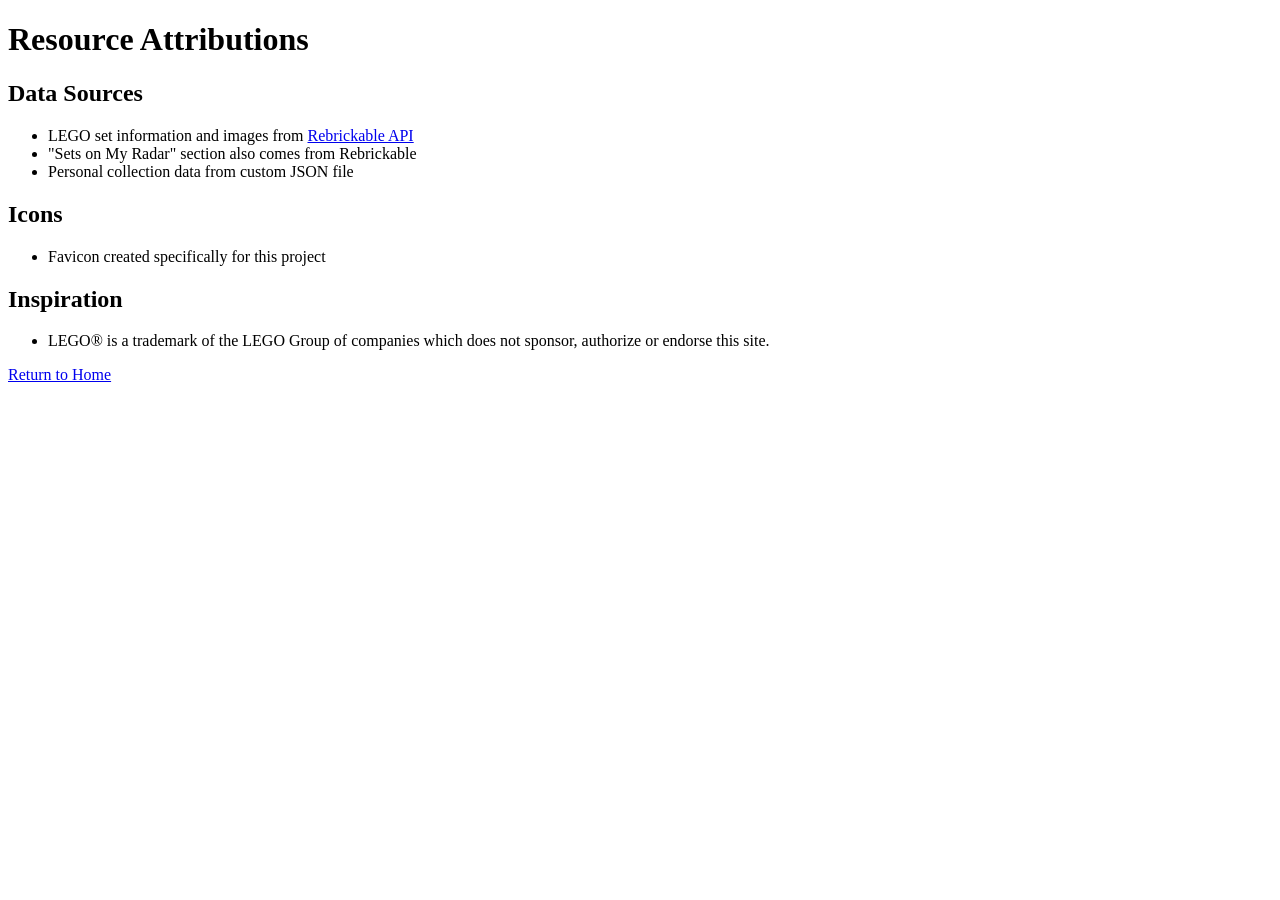
<file: attributions.html>
<!DOCTYPE html>
<html lang="en">

<head>
    <meta charset="UTF-8">
    <meta name="viewport" content="width=device-width, initial-scale=1.0">
    <title>Attributions - LEGO Collections</title>
</head>

<body>
    <h1>Resource Attributions</h1>

    <h2>Data Sources</h2>
    <ul>
        <li>LEGO set information and images from <a href="https://rebrickable.com/">Rebrickable API</a></li>
        <li>"Sets on My Radar" section also comes from Rebrickable</li>
        <li>Personal collection data from custom JSON file</li>
    </ul>

    <h2>Icons</h2>
    <ul>
        <li>Favicon created specifically for this project</li>
    </ul>

    <h2>Inspiration</h2>
    <ul>
        <li>LEGO® is a trademark of the LEGO Group of companies which does not sponsor, authorize or endorse this site.
        </li>
    </ul>

    <p><a href="index.html">Return to Home</a></p>
</body>

</html>
</file>
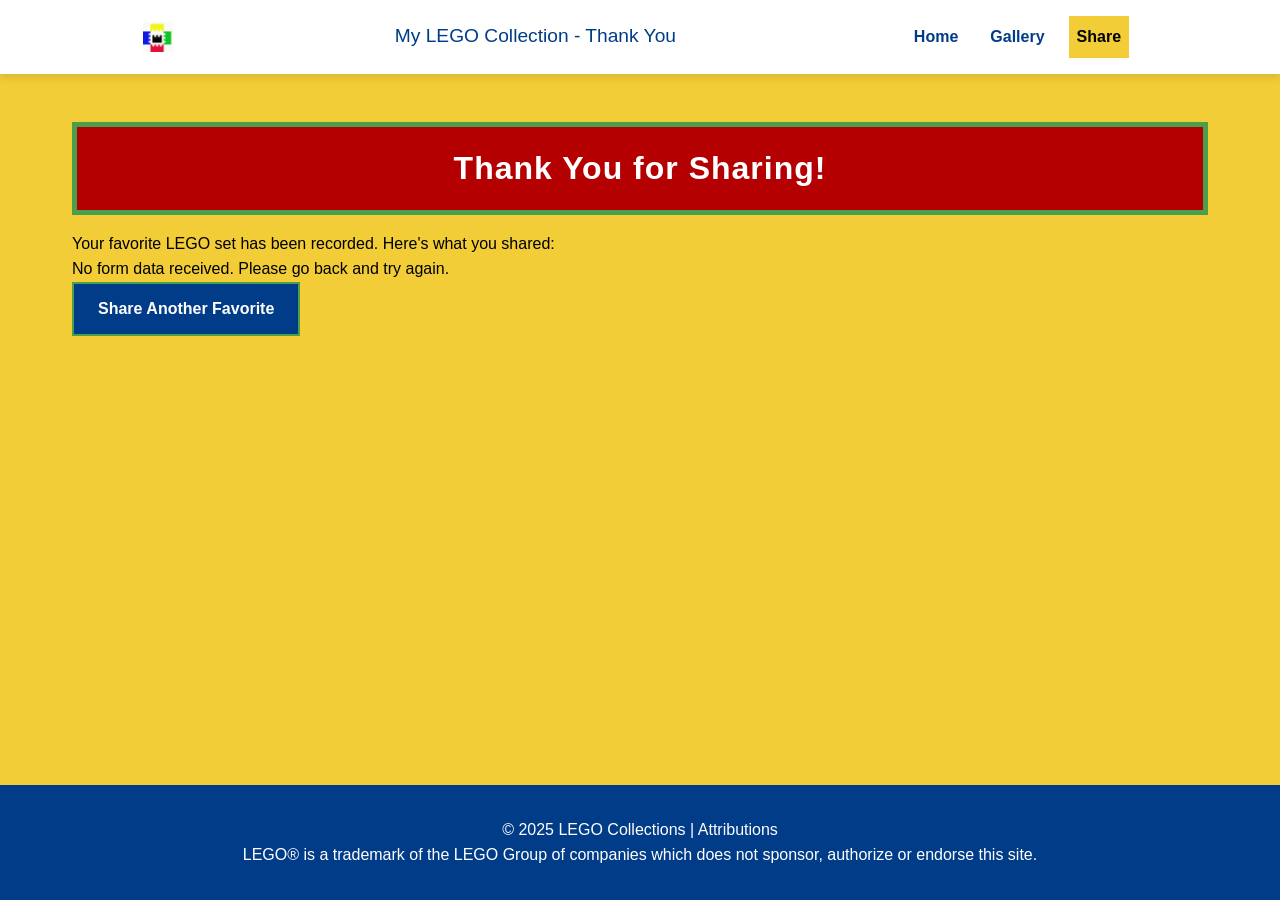
<file: form-action.html>
<!DOCTYPE html>
<html lang="en">
<head>
    <meta charset="UTF-8">
    <meta name="viewport" content="width=device-width, initial-scale=1.0">
    <title>Form Submission - My LEGO Collection</title>
    <meta name="author" content="Kae Clayton">
    <meta name="description" content="Thank you page for submitting the form to share their collections">
    <meta property="og:title" content="My LEGO Collection - Form Submission">
    <meta property="og:description"
        content="The thank you page to my LEGO collection website to thank others for sharing what they like.">
    <meta property="og:image" content="https://kaeclayton.github.io/lego-collection/images/colosseum-large.webp">
    <meta property="og:url" content="https://kaeclayton.github.io/lego-collection/form-action.html">
    <link rel="stylesheet" href="styles/small.css">
    <link rel="stylesheet" href="styles/large.css">
    <link rel="icon" href="images/lego-favicon.ico">
    <link rel="preconnect" href="https://fonts.googleapis.com">
    <link rel="preconnect" href="https://fonts.gstatic.com" crossorigin>
    <link href="https://fonts.googleapis.com/css2?family=Lexend+Deca:wght@600&display=swap" rel="stylesheet">
    <script type="module" src="scripts/main.js"></script>
</head>
<body>
    <header>
        <img src="images/lego-favicon.ico" alt="LEGO inspired favicon">
        <span>My LEGO Collection - Thank You</span>
        <button id="ham-button" class="hamburger" aria-label="Toggle navigation menu"></button>
        <nav aria-label="Main navigation">
            <ul>
                <li><a href="index.html">Home</a></li>
                <li><a href="gallery.html">Gallery</a></li>
                <li class="current"><a href="share.html">Share</a></li>
            </ul>
        </nav>
    </header>
    <main>
        <h1>Thank You for Sharing!</h1>
        <div id="form-data">
            <p>Your favorite LEGO set has been recorded.  Here's what you shared:</p>
            <div id="submission-details"></div>
            <p><a href="share.html" class="button">Share Another Favorite</a></p>
        </div>
    </main>
    <footer>
        <p>&copy; 2025 LEGO Collections | <a href="attributions.html">Attributions</a></p>
        <p>LEGO® is a trademark of the LEGO Group of companies which does not sponsor, authorize or endorse this site.</p>
    </footer>
</body>
</html>
</file>
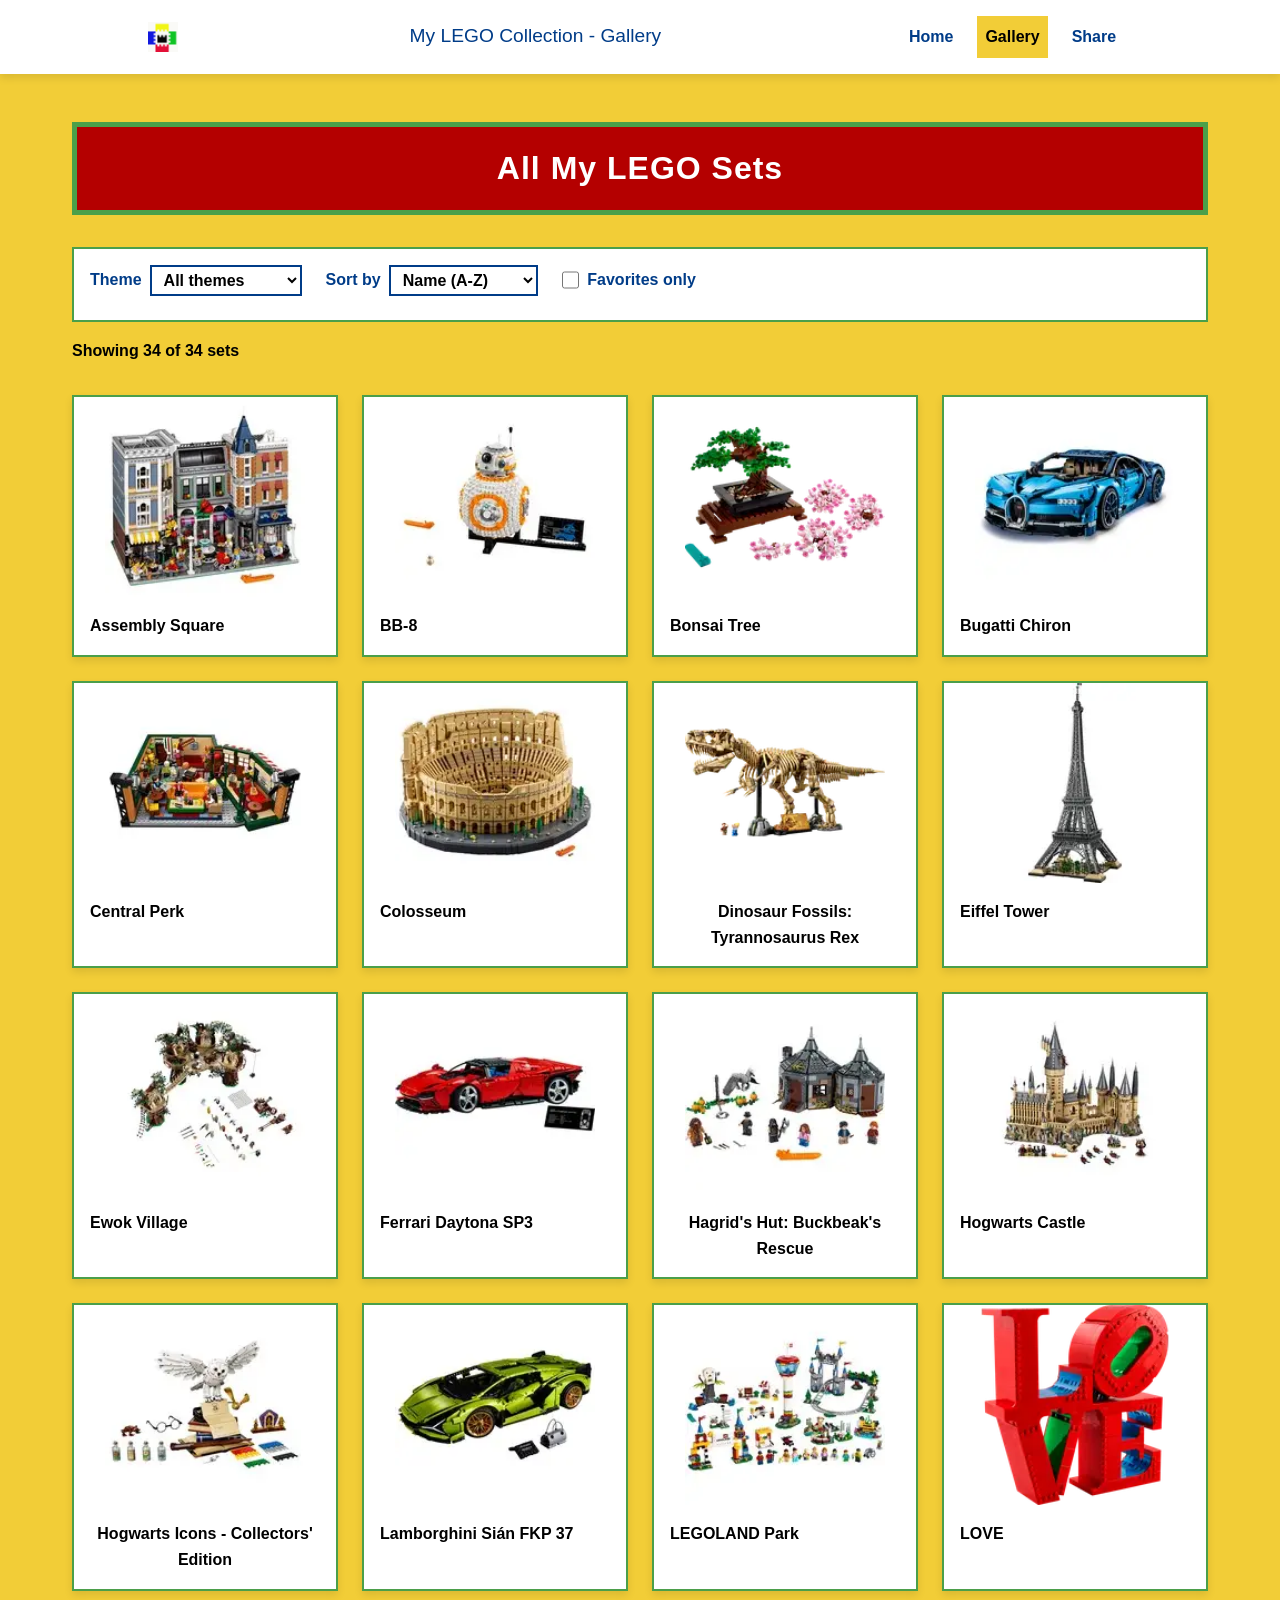
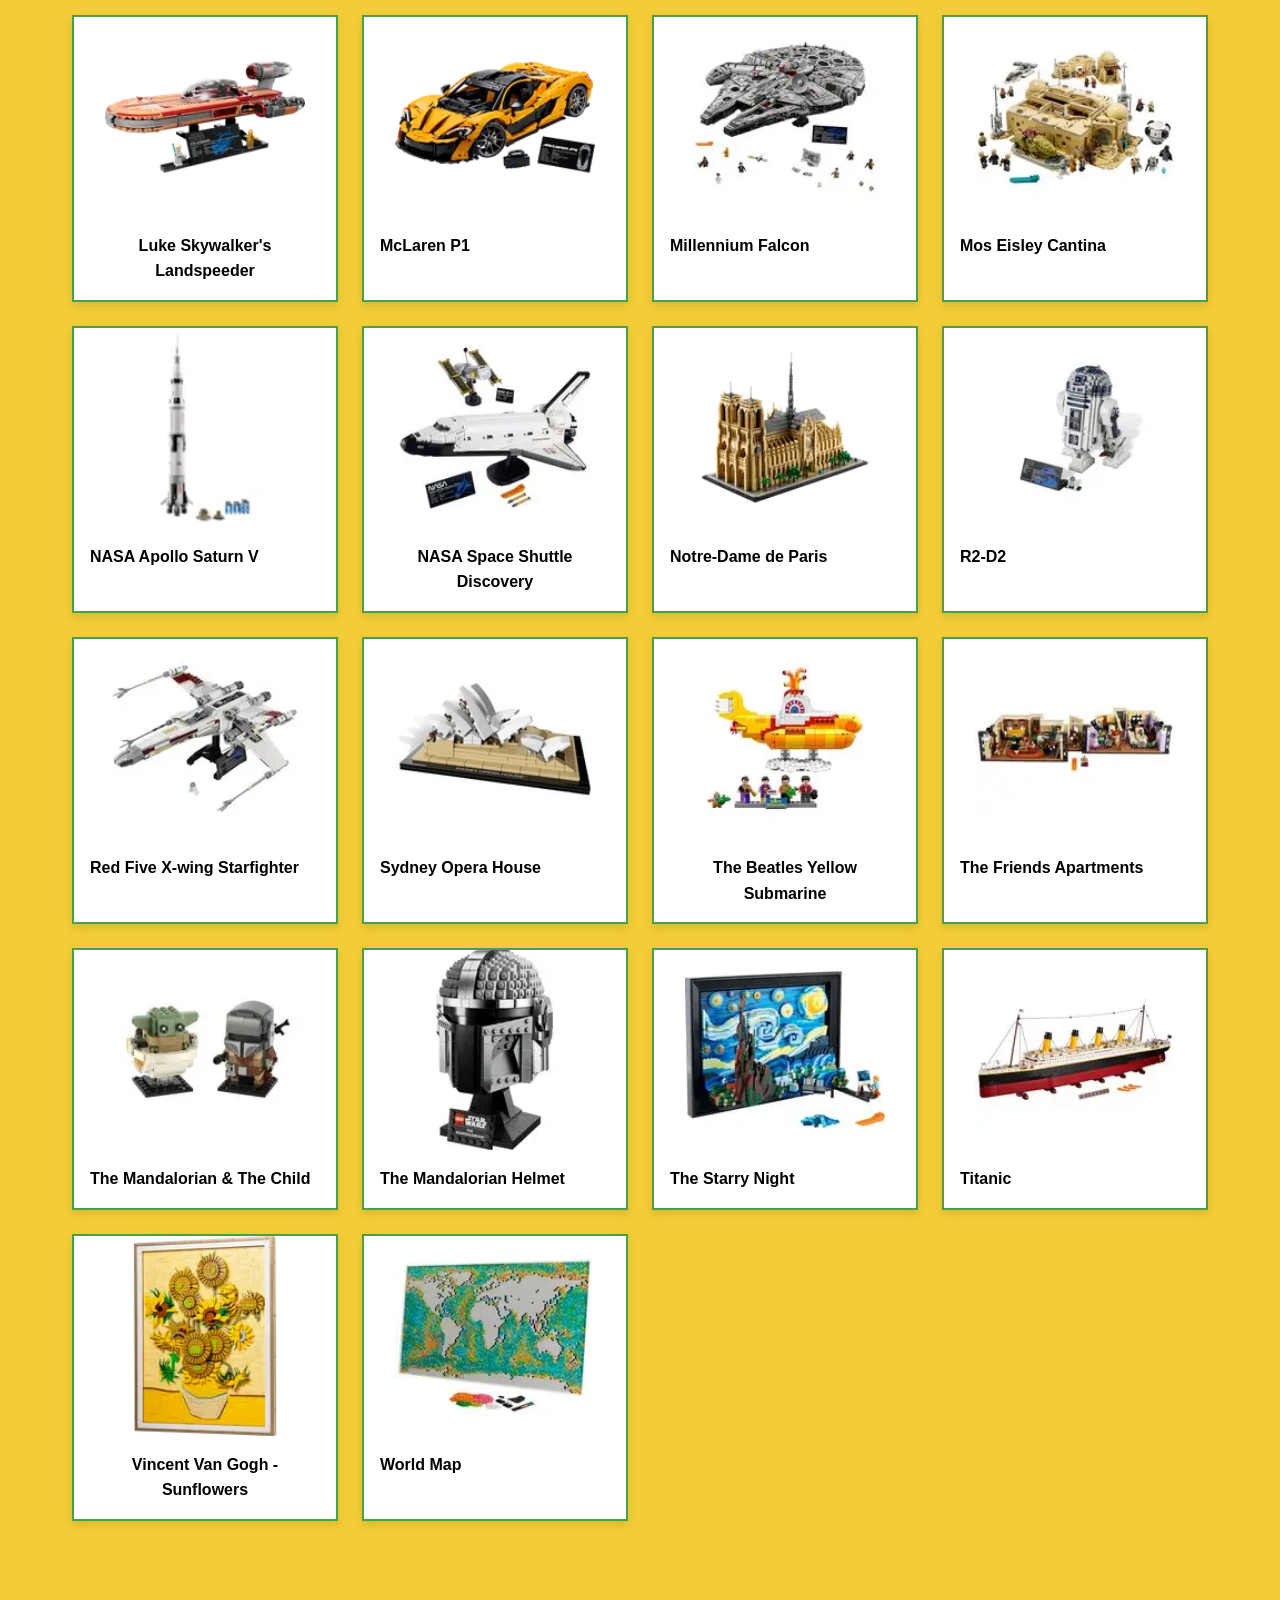
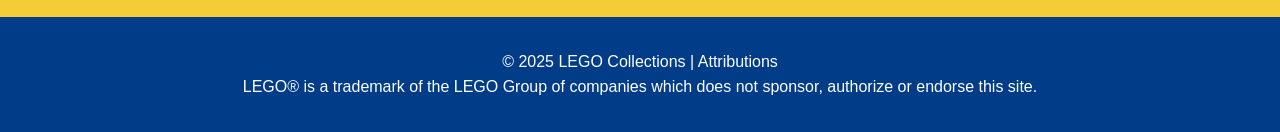
<file: gallery.html>
<!DOCTYPE html>
<html lang="en">

<head>
    <meta charset="UTF-8">
    <meta name="viewport" content="width=device-width, initial-scale=1.0">
    <title>Gallery - My LEGO Collection</title>
    <meta name="author" content="Kae Clayton">
    <meta name="description" content="Gallery page of my LEGO collection website">
    <meta property="og:title" content="My LEGO Collection - Gallery">
    <meta property="og:description" content="The gallery page to my LEGO collection website featuring all my collection.">
    <meta property="og:image" content="https://kaeclayton.github.io/lego-collection/images/colosseum-large.webp">
    <meta property="og:url" content="https://kaeclayton.github.io/lego-collection/gallery.html">
    <link rel="stylesheet" href="styles/small.css">
    <link rel="stylesheet" href="styles/large.css">
    <link rel="icon" href="images/lego-favicon.ico">
    <link rel="preconnect" href="https://fonts.googleapis.com">
    <link rel="preconnect" href="https://fonts.gstatic.com" crossorigin>
    <link href="https://fonts.googleapis.com/css2?family=Lexend+Deca:wght@600&display=swap" rel="stylesheet">
    <script type="module" src="scripts/main.js"></script>
    <script type="module" src="scripts/gallery.js"></script>
</head>

<body>
    <header>
        <img src="images/lego-favicon.ico" alt="LEGO inspired favicon">
        <span>My LEGO Collection - Gallery</span>
        <button id="ham-button" class="hamburger" aria-label="Toggle navigation menu"></button>
        <nav aria-label="Main navigation">
            <ul>
                <li><a href="index.html">Home</a></li>
                <li class="current"><a href="gallery.html">Gallery</a></li>
                <li><a href="share.html">Share</a></li>
            </ul>
        </nav>
    </header>
    <main>
        <h1>All My LEGO Sets</h1>
        <div class="gallery-controls">
            <label>Theme
                <select id="theme-filter">
                    <option value="all">All themes</option>
                </select>
            </label>
            <label>Sort by
                <select id="sort-order">
                    <option value="name">Name (A-Z)</option>
                    <option value="pieces-desc">Most pieces</option>
                    <option value="pieces-asc">Fewest pieces</option>
                    <option value="year-desc">Newest</option>
                    <option value="year-asc">Oldest</option>
                </select>
            </label>
            <label>
                <input type="checkbox" id="favorites-only"> Favorites only
            </label>
        </div>
        <p id="results-count" aria-live="polite"></p>
        <div id="all-sets" class="gallery-grid"></div>
        <dialog id="lego-modal"></dialog>
    </main>
    <footer>
        <p>&copy; 2025 LEGO Collections | <a href="attributions.html">Attributions</a></p>
        <p>LEGO® is a trademark of the LEGO Group of companies which does not sponsor, authorize or endorse this site.</p>
    </footer>
</body>

</html>
</file>
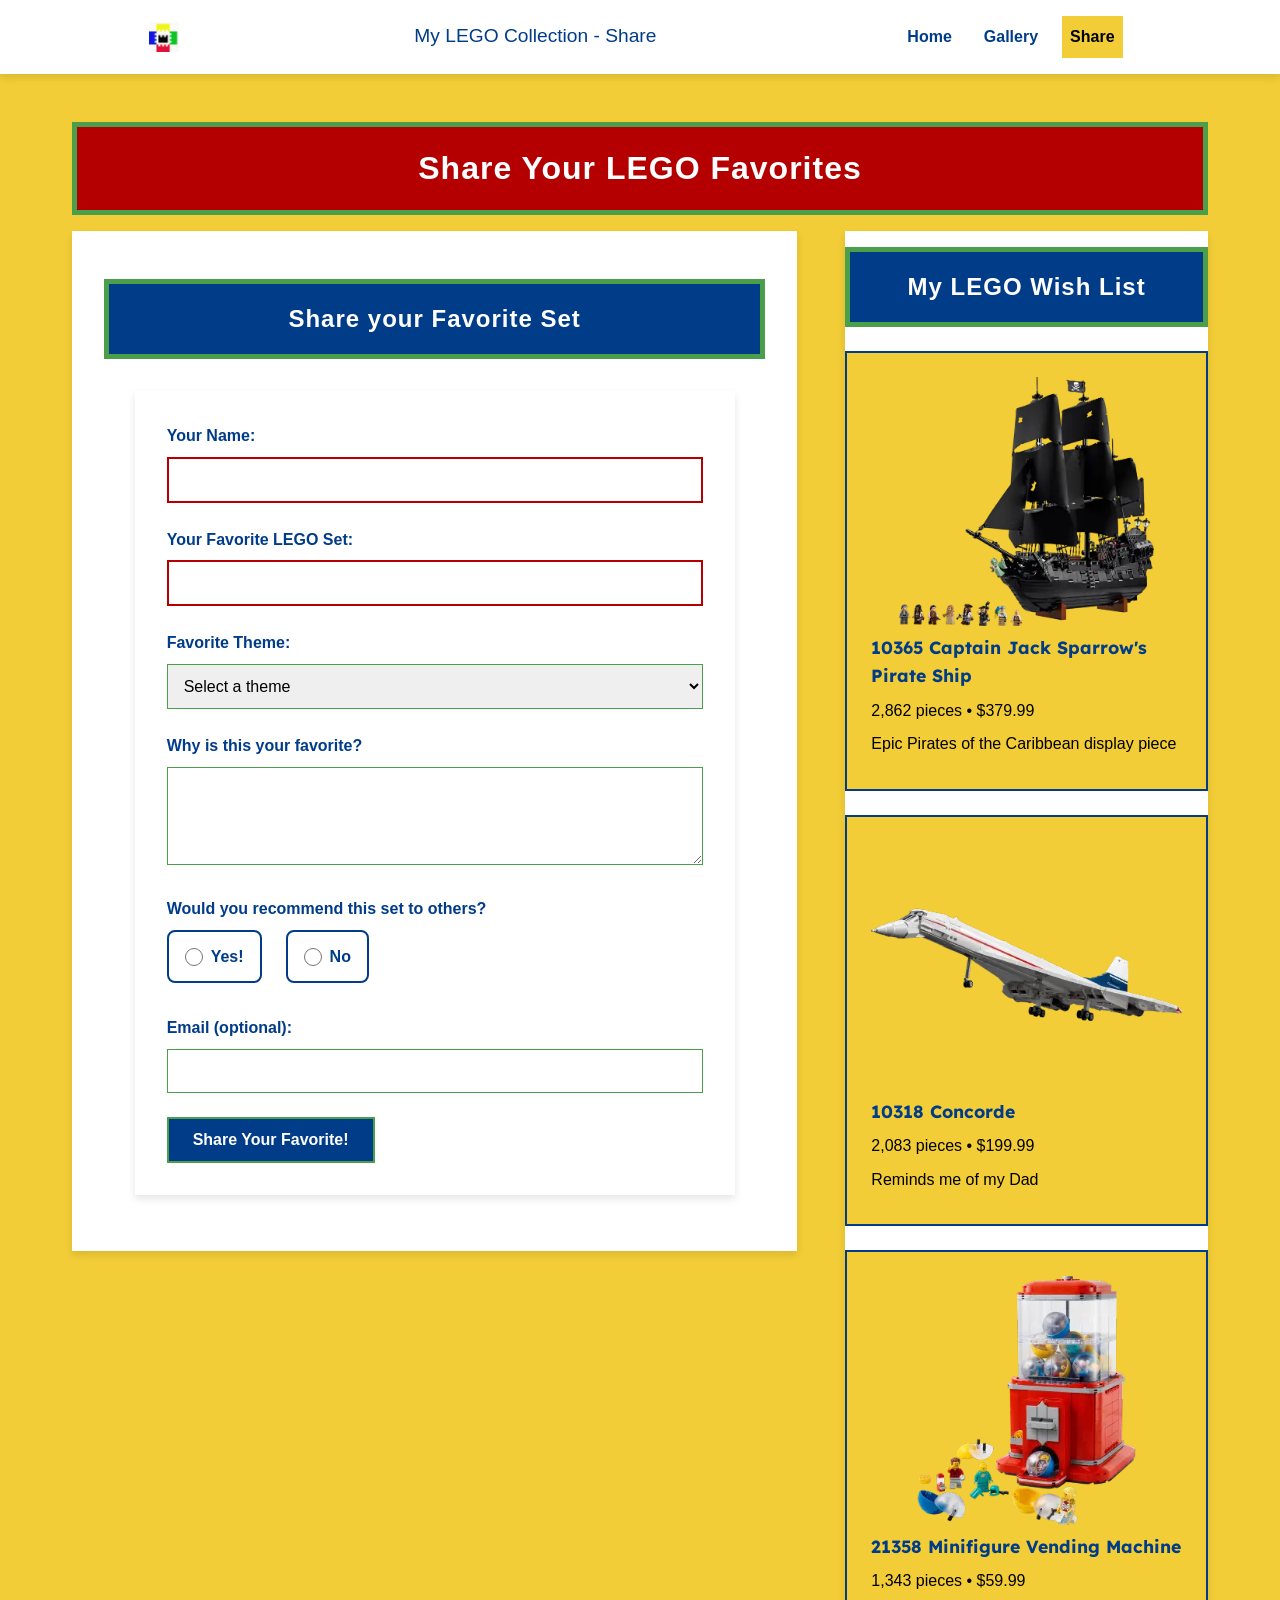
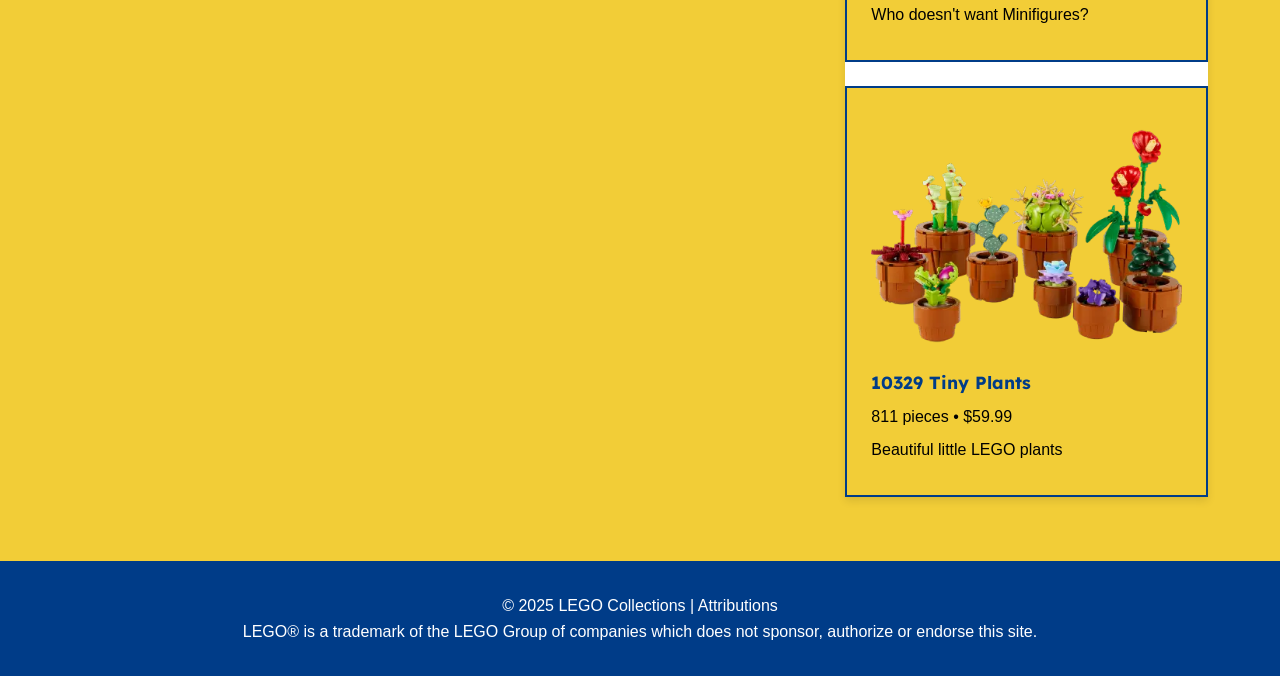
<file: share.html>
<!DOCTYPE html>
<html lang="en">

<head>
    <meta charset="UTF-8">
    <meta name="viewport" content="width=device-width, initial-scale=1.0">
    <title>Share - My LEGO Collection</title>
    <meta name="author" content="Kae Clayton">
    <meta name="description" content="Share page for others to share their collections">
    <meta property="og:title" content="My LEGO Collection - Share">
    <meta property="og:description" content="The share page to my LEGO collection website for others to share what they like.">
    <meta property="og:image" content="https://kaeclayton.github.io/lego-collection/images/colosseum-large.webp">
    <meta property="og:url" content="https://kaeclayton.github.io/lego-collection/share.html">
    <link rel="stylesheet" href="styles/small.css">
    <link rel="stylesheet" href="styles/large.css">
    <link rel="icon" href="images/lego-favicon.ico">
    <link rel="preconnect" href="https://fonts.googleapis.com">
    <link rel="preconnect" href="https://fonts.gstatic.com" crossorigin>
    <link href="https://fonts.googleapis.com/css2?family=Lexend+Deca:wght@600&display=swap" rel="stylesheet">
    <script type="module" src="scripts/main.js"></script>
</head>

<body>
    <header>
        <img src="images/lego-favicon.ico" alt="LEGO inspired favicon">
        <span>My LEGO Collection - Share</span>
        <button id="ham-button" class="hamburger" aria-label="Toggle navigation menu"></button>
        <nav aria-label="Main navigation">
            <ul>
                <li><a href="index.html">Home</a></li>
                <li><a href="gallery.html">Gallery</a></li>
                <li class="current"><a href="share.html">Share</a></li>
            </ul>
        </nav>
    </header>
    <main>
        <h1>Share Your LEGO Favorites</h1>
        <section class="share-layout">
            <section class="share-form">
                <h2>Share your Favorite Set</h2>
                <form id="lego-form" action="form-action.html" method="get">
                    <div class="form-group">
                        <label for="name">Your Name:</label>
                        <input type="text" id="name" name="name" required>
                    </div>
                    <div class="form-group">
                        <label for="favorite-set">Your Favorite LEGO Set:</label>
                        <input type="text" id="favorite-set" name="favorite-set" required>
                    </div>
                    <div class="form-group">
                        <label for="theme">Favorite Theme:</label>
                        <select id="theme" name="theme">
                            <option value="">Select a theme</option>
                            <option value="Star Wars">Star Wars</option>
                            <option value="Harry Potter">Harry Potter</option>
                            <option value="Disney">Disney</option>
                            <option value="Creator Expert">Creator Expert</option>
                            <option value="Technic">Technic</option>
                            <option value="Architecture">Architecture</option>
                            <option value="Ideas">Ideas</option>
                            <option value="City">City</option>
                            <option value="Other">Other</option>
                        </select>
                    </div>
                    <div class="form-group">
                        <label for="why-favorite">Why is this your favorite?</label>
                        <textarea id="why-favorite" name="why-favorite" rows="4"></textarea>
                    </div>
                    <div class="form-group">
                        <label>Would you recommend this set to others?</label>
                        <div class="radio-group">
                            <label class="radio-option">
                                <input type="radio" name="recommend" value="yes">
                                <span>Yes!</span>
                            </label>
                            <label class="radio-option">
                                <input type="radio" name="recommend" value="no">
                                <span>No</span>
                            </label>
                        </div>    
                    </div>
                    <div class="form-group">
                        <label for="email">Email (optional):</label>
                        <input type="email" id="email" name="email">
                    </div>
                    <button type="submit">Share Your Favorite!</button>
                </form>
            </section>    
            <section class="wishlist">
                <h2>My LEGO Wish List</h2>
                <div class="wishlist-grid">
                    <div class="wishlist-item">
                        <img src="images/sparrows-ship.webp" alt="Captain Jack Sparrow's Pirate Ship LEGO Set" loading="lazy" width="300" height="200">
                        <h3>10365 Captain Jack Sparrow's Pirate Ship</h3>
                        <p>2,862 pieces • $379.99</p>
                        <p>Epic Pirates of the Caribbean display piece</p>
                    </div>
                    <div class="wishlist-item">
                        <img src="images/concorde.webp" alt="Concorde LEGO Set" loading="lazy">
                        <h3>10318 Concorde</h3>
                        <p>2,083 pieces • $199.99</p>
                        <p>Reminds me of my Dad</p>
                    </div>
                    <div class="wishlist-item">
                        <img src="images/vending-machine.webp" alt="Minifigure Vending Machine LEGO Set" loading="lazy">
                        <h3>21358 Minifigure Vending Machine</h3>
                        <p>1,343 pieces • $59.99</p>
                        <p>Who doesn't want Minifigures?</p>
                    </div>
                    <div class="wishlist-item">
                        <img src="images/tiny-plants.webp" alt="Tiny Plants LEGO Set" loading="lazy">
                        <h3>10329 Tiny Plants</h3>
                        <p>811 pieces • $59.99</p>
                        <p>Beautiful little LEGO plants</p>
                    </div>
                </div>    
            </section>
        </section>
    </main>
    <footer>
        <p>&copy; 2025 LEGO Collections | <a href="attributions.html">Attributions</a></p>
        <p>LEGO® is a trademark of the LEGO Group of companies which does not sponsor, authorize or endorse this site.</p>
    </footer>
</body>

</html>
</file>
<file: styles/small.css>
:root {
    --red: #b40000;
    --blue: #003c88;
    --yellow: #f2cd37;
    --green: #4b9f4a;
    --white: #ffffff;
    --black: #000000;
    --shadow: 0 4px 8px rgba(0, 0, 0, 0.1);
}
*{
    margin: 0;
    padding: 0;
    box-sizing: border-box;
}
body {
    background-color: var(--yellow);
    font-family: Arial, 'Lexend Deca', Verdana, sans-serif;
    line-height: 1.6;
    min-height: 100vh;
    display: flex;
    flex-direction: column;
}
/* Header */
header {
    background-color: var(--white);
    padding: 1rem;
    display: flex;
    justify-content: space-around;
    align-items: center;
    box-shadow: var(--shadow);
    position: relative;
}
header img {
    height: 30px;
    width: auto;
}
header span {
    font-family: 'Arial Black', Impact, Verdana, sans-serif;
    color: var(--blue);
    font-size: 1.2rem;
}
/* Hamburger Menu */
.hamburger {
    display: flex;
    flex-direction: column;
    justify-content: space-around;
    width: 30px;
    height: 30px;
    background: transparent;
    border: none;
    cursor: pointer;
    padding: 0;
    z-index: 1000;
}
.hamburger span {
    width: 100%;
    height: 3px;
    background-color: var(--blue);
    transition: all 0.3s linear;
    transform-origin: center;
}
.hamburger.active span:nth-child(1) {
    transform: rotate(45deg) translate(6px, 6px);
}
.hamburger.active span:nth-child(2) {
    opacity: 0;
}
.hamburger.active span:nth-child(3) {
    transform: rotate(-45deg) translate(6px, -6px);
}
/* Navigation */
nav {
    position: absolute;
    top: 100%;
    right: 0;
    background-color: var(--white);
    width: 100%;
    max-height: 0;
    overflow: hidden;
    transition: max-height 0.3s ease;
    box-shadow: var(--shadow);
    z-index: 999;
}
nav.active {
    max-height: 300px;
}
nav ul {
    list-style: none;
    padding: 1rem;
}
nav li {
    margin-bottom: 0.5rem;
}
nav a {
    text-decoration: none;
    color: var(--blue);
    font-weight: bold;
    display: block;
    padding: 0.5rem;
    transition: background-color 0.3s;
}
nav a:hover, nav .current a {
    background-color: var(--yellow);
    color: var(--black);
}
/* Main */
main {
    flex: 1;
    padding: 1rem;
    max-width: 1200px;
    margin: 0 auto;
    width: 100%;
}
h1,
h2 {
    font-family: 'Arial Black', Impact, Verdana, sans-serif;
    letter-spacing: 1px;
    color: var(--white);
    border: 5px solid var(--green);
    text-align: center;
    padding: 1rem;
    margin: 1rem 0;
}
h1 {
    background-color: var(--red);
}
h2 {
    background-color: var(--blue);
}
h3 {
    font-family: 'Lexend Deca', 'Arial Bold', Impact, sans-serif;
}
.the-why {
    padding: 2rem;
    background-color: var(--white);
    box-shadow: var(--shadow);
    margin: 2rem 0;
}
.the-why h2 {
    text-align: left;
    margin-bottom: 1.5rem;
}
.the-why-content {
    display: flex;
    flex-direction: column;
    gap: 2rem;
}
.the-why-text {
    flex: 1;
}
.the-why-images {
    display: flex;
    flex-direction: column;
    gap: 1rem;
    align-items: center;
}
.the-why-images img {
    box-shadow: var(--shadow);
    max-width: 100%;
    height: auto;
}
.gallery-grid, .sets-grid {
    display: grid;
    grid-template-columns: repeat(auto-fill, minmax(250px, 1fr));
    gap: 1.5rem;
    margin: 2rem 0;
}
.gallery-card, .set {
    background-color: var(--white);
    /* reset default button styles so cards look the same as before */
    font: inherit;
    text-align: inherit;
    padding: 0;
    width: 100%;
    display: flex;
    flex-direction: column;
    justify-content: flex-start;
    border: 2px solid var(--green);
    box-shadow: var(--shadow);
    transition: transform 0.3s, box-shadow 0.3s;
    cursor: pointer;
}
.gallery-card:focus-visible {
    outline: 3px solid var(--blue);
    outline-offset: 3px;
}
.gallery-card:hover, .set:hover {
    transform: translateY(-5px);
    box-shadow: 0 8px 16px rgba(0, 0, 0, 0.2);
}
.gallery-card img, .set img {
    width: 100%;
    height: 200px;
    object-fit: contain;
    display: block;
}
.gallery-card .card-title, .set h3 {
    display: block;
    font-weight: bold;
    padding: 1rem;
    font-size: 1rem;
    color: var(--black);
    background-color: var(--white);
    margin: 0;
    text-align: center;
}
.set p {
    text-align: center;
}
p {
    font-family: 'Arial Bold', Verdana, sans-serif;
    color: var(--black);
}
a.set {
    display: block;
    text-decoration: none;
    color: inherit;
}
 /* Modal Dialog */
 dialog {
    border: none;
    padding: 0;
    max-width: 90vw;
    width: 500px;
    box-shadow: 0 10px 30px rgba(0, 0, 0, 0.3);
 }
 dialog::backdrop {
    background-color: rgba(0, 60, 136, 0.7);
 }
 dialog div {
    padding: 1.5rem;
 }
 dialog h2 {
    margin-top: 0;
    padding-top: 0;
 }
 .modal-content {
    padding: 20px;
    max-width: 500px;
 }
 .modal-close {
     float: right;
     background: none;
     border: none;
     font-size: 1.75rem;
     line-height: 1;
     cursor: pointer;
     color: var(--red);
 }
 .modal-image {
     width: 100%;
     height: auto;
     max-height: 400px;
     object-fit: contain;
     margin: 10px 0;
 }
 .modal-details {
     margin-top: 15px;
 }
 .modal-details p {
     margin-bottom: 8px;
 }
.favorite-btn {
    margin-top: 10px;
    background-color: var(--blue);
    color: var(--white);
    border: none;
    padding: 8px 16px;
    border-radius: 4px;
    cursor: pointer;
    font-size: 0.9rem;
}
.favorite-btn:hover {
    background-color: var(--red);
    color: var(--white);
}
.favorite-indicator {
    display: block;
    padding: 0 1rem 1rem;
    text-align: center;
    color: var(--red);
    font-weight: bold;
}
 /* Form */
 form {
    background-color: var(--white);
    padding: 2rem;
    box-shadow: var(--shadow);
    max-width: 600px;
    margin: 2rem auto;
    margin-bottom: 1.5rem;
 }
 .form-group {
    margin-bottom: 1.5rem;
 }
 label {
    display: block;
    margin-bottom: 0.5rem;
    font-weight: bold;
    color: var(--blue);
 }
 input, select, textarea {
    width: 100%;
    padding: 0.75rem;
    border: 1px solid var(--green);
    font-size: 1rem;
 }
 input:required {
    border: 2px solid var(--red);
 }
 input:required:valid {
    border-color: var(--green);
 }
 input:required:invalid {
    border-color: var(--red);
 }
.radio-group {
    display: flex;
    gap: 1.5rem;
    margin-top: 0.5rem;
}
.radio-option {
    display: flex;
    align-items: center;
    gap: 0.5rem;
    cursor: pointer;
    padding: 0.75rem 1rem;
    border: 2px solid var(--blue);
    border-radius: 8px;
    transition: all 0.2s;
    min-height: 44px;
    background-color: var(--white);
}
.radio-option:hover {
    background-color: rgba(0, 60, 136, 0.1);
}
.radio-option input[type="radio"] {
    margin: 0;
    width: 18px;
    height: 18px;
    cursor: pointer;
}
.radio-option input[type="radio"]:checked {
    accent-color: var(--blue);
}
.radio-option input[type="radio"]:checked~label {
    font-weight: bold;
    color: var(--blue);
}
.radio-option label {
    margin: 0;
    font-weight: normal;
    cursor: pointer;
    user-select: none;
}
 button, .button {
    background-color: var(--blue);
    color: var(--white);
    border: 2px solid var(--green);
    padding: 0.75rem 1.5rem;
    cursor: pointer;
    font-size: 1rem;
    font-weight: bold;
    text-decoration: none;
    display: inline-block;
    text-align: center;
    transition: background-color 0.3s;
 }
 button:hover, .button:hover {
    background-color: var(--red);
 }
 /* Featured Section */
 .featured {
    margin: 2rem 0;
 }
 .cta {
    text-align: center;
    margin: 3rem 0;
    padding: 2rem;
    background-color: var(--white);
    box-shadow: var(--shadow);
 }
 .cta p {
    font-family: 'Arial Bold', Verdana, sans-serif;
    color: var(--black);
    font-size: 1.2rem;
    margin-bottom: 1.5rem;
 }
 #submission-details ul {
    list-style: none;
    padding: 1rem;
 }
 .share-layout {
     display: flex;
     flex-direction: column;
     gap: 2rem;
 }
 .share-form,
 .wishlist {
     background-color: var(--white);
     padding: 2rem;
     box-shadow: var(--shadow);
 }
 .share-form h2,
 .wishlist h2 {
     text-align: center;
     margin-bottom: 1.5rem;
 }
 .wishlist-grid {
     display: flex;
     flex-direction: column;
     gap: 1rem;
 }
 .wishlist-item {
     background-color: var(--yellow);
     padding: 1.5rem;
     border: 2px solid var(--blue);
 }
 .wishlist-item h3 {
     color: var(--blue);
     margin-bottom: 0.5rem;
     font-size: 1.1rem;
 }
 .wishlist-item img {
    width: 100%;
    height: auto;
    object-fit: contain;
 }
 .wishlist-item p {
     margin-bottom: 0.5rem;
     color: var(--black);
 }
/* Footer */
footer {
    background-color: var(--blue);
    color: var(--white);
    padding: 2rem 1rem;
    text-align: center;
    margin-top: 2rem;
}
footer p {
    color: var(--white);
    font-family: 'Arial Bold', Verdana, sans-serif;
}
footer a {
    color: var(--white);
    text-decoration: none;
}

footer a:hover {
    text-decoration: underline;
}

/* Gallery controls */
.gallery-controls {
    display: flex;
    flex-wrap: wrap;
    align-items: center;
    gap: 1rem 1.5rem;
    background-color: var(--white);
    border: 2px solid var(--green);
    padding: 1rem;
    margin-top: 2rem;
}
.gallery-controls label {
    display: flex;
    align-items: center;
    gap: 0.5rem;
    font-weight: bold;
    white-space: nowrap;
}
.gallery-controls select {
    font: inherit;
    padding: 0.25rem 0.5rem;
    border: 2px solid var(--blue);
    background-color: var(--white);
}
.gallery-controls input[type="checkbox"] {
    width: 1.1rem;
    height: 1.1rem;
    accent-color: var(--red);
}
#results-count {
    margin-top: 1rem;
    font-weight: bold;
}
.no-results {
    grid-column: 1 / -1;
    text-align: center;
}
</file>
<file: styles/large.css>
@media (min-width: 768px) {
    .hamburger {
        display: none;
    }

    nav {
        position: static;
        max-height: none;
        width: auto;
        background: transparent;
        box-shadow: none;
    }

    nav ul {
        display: flex;
        padding: 0;
    }

    nav li {
        margin: 0 0.5rem;
        margin-bottom: 0;
    }

    header {
        padding: 1rem 2rem;
    }

    main {
        padding: 2rem;
    }

    .the-why-content {
        flex-direction: row;
        align-items: flex-start;
    }

    .the-why-images {
        flex: 0 0 300px;
        margin-left: 2rem;
    }
}
@media (min-width: 1024px) {
    .share-layout {
        display: grid;
        grid-template-columns: 2fr 1fr;
        gap: 3rem;
        align-items: start;
    }
    .wishlist {
        margin-top: 0;
        padding: 0;
    }
    .wishlist-grid {
        display: flex;
        flex-direction: column;
        gap: 1.5rem;
    }
}
</file>
